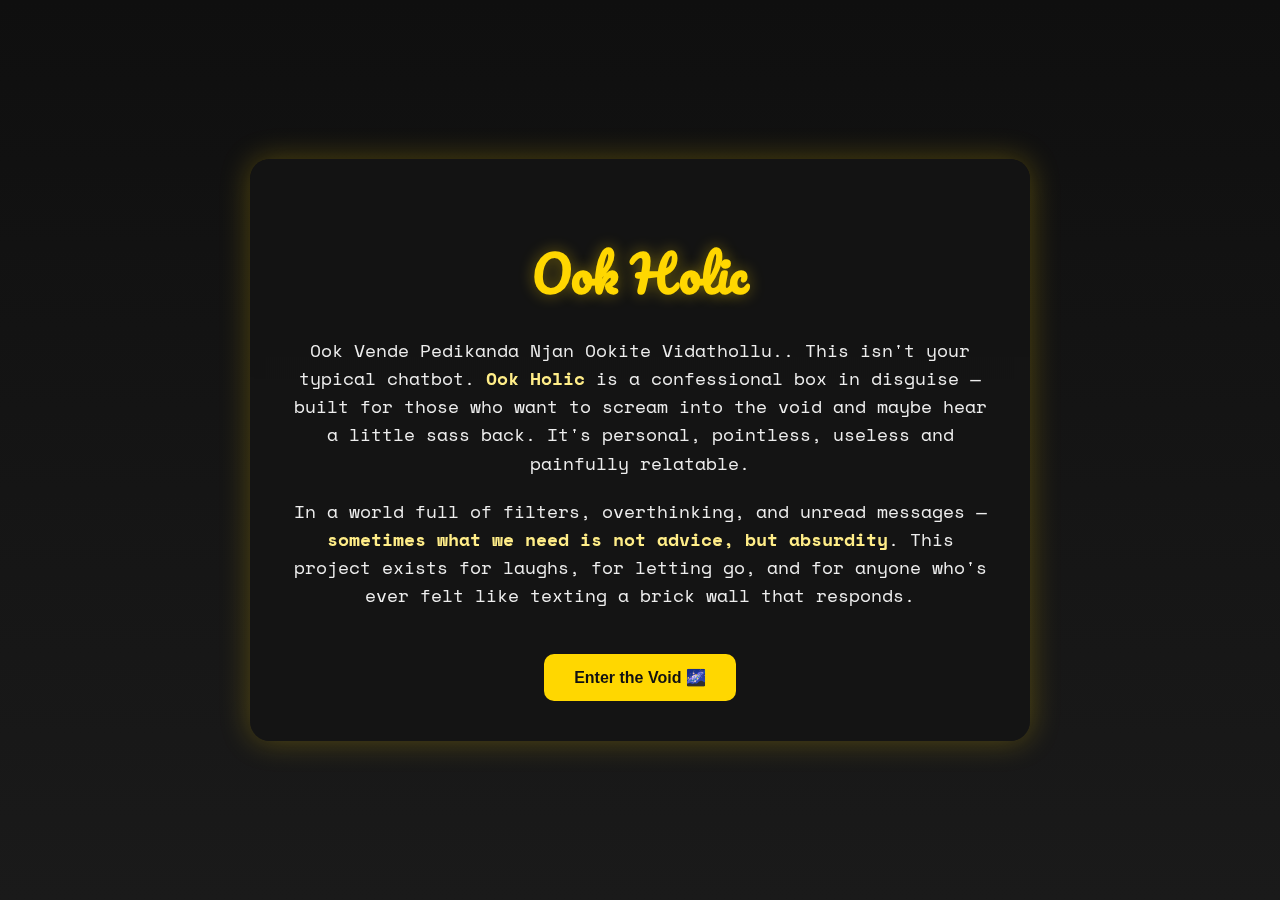
<file: index.html>
<!DOCTYPE html>
<html lang="en">
<head>
  <meta charset="UTF-8">
  <title>Ook Holic - Welcome</title>
  <link href="https://fonts.googleapis.com/css2?family=Pacifico&family=Space+Mono&display=swap" rel="stylesheet">
  <style>
    body {
      margin: 0;
      padding: 0;
      height: 100vh;
      background: linear-gradient(to bottom, #0f0f0f, #1a1a1a);
      color: #ffd700;
      font-family: 'Space Mono', monospace;
      display: flex;
      justify-content: center;
      align-items: center;
      flex-direction: column;
      text-align: center;
      overflow: hidden;
      position: relative;
    }

    /* Starry Background */
    body::before {
      content: "";
      position: absolute;
      top: 0; left: 0;
      width: 100%; height: 100%;
      background: transparent url('https://wallpapers.com/images/featured-full/aesthetic-star-laptop-4uzpmnpn3gf2ammu.png') repeat;
      z-index: 1.5;
      animation: moveStars 60s linear infinite;
      opacity: 0.25;
    }

    @keyframes moveStars {
      from { background-position: 0 0; }
      to { background-position: -5000px 3000px; }
    }

    .container {
      position: relative;
      z-index: 1;
      max-width: 700px;
      padding: 40px;
      border-radius: 20px;
      background: rgba(20, 20, 20, 0.8);
      box-shadow: 0 0 30px #ffd70044;
      backdrop-filter: blur(6px);
    }

    h1 {
      font-family: 'Pacifico', cursive;
      font-size: 3em;
      color: #ffd700;
      margin-bottom: 10px;
      text-shadow: 0 0 15px #ffd70066;
    }

    .intro, .why {
      margin: 20px 0;
      font-size: 1.1em;
      color: #eeeeee;
      line-height: 1.6;
    }

    .intro span, .why span {
      color: #ffed88;
      font-weight: bold;
    }

    .enter-btn {
      background-color: #ffd700;
      color: #111;
      padding: 14px 30px;
      border: none;
      border-radius: 10px;
      font-size: 1em;
      cursor: pointer;
      font-weight: bold;
      transition: all 0.3s ease;
      margin-top: 25px;
    }

    .enter-btn:hover {
      background-color: #e6c200;
      box-shadow: 0 0 12px #ffd700aa;
      transform: scale(1.05);
    }
  </style>
</head>
<body>
  <div class="container">
    <h1>Ook Holic</h1>

    <p class="intro">
     Ook Vende Pedikanda Njan Ookite Vidathollu.. This isn't your typical chatbot. <span>Ook Holic</span> is a confessional box in disguise — built for those who want to scream into the void and maybe hear a little sass back. It's personal, pointless, useless and painfully relatable.
    </p>

    <p class="why">
      In a world full of filters, overthinking, and unread messages — <span>sometimes what we need is not advice, but absurdity</span>. This project exists for laughs, for letting go, and for anyone who's ever felt like texting a brick wall that responds.
    </p>

    <a href="OokHolic.html">
      <button class="enter-btn">Enter the Void 🌌</button>
    </a>
  </div>
</body>
</html>
</file>
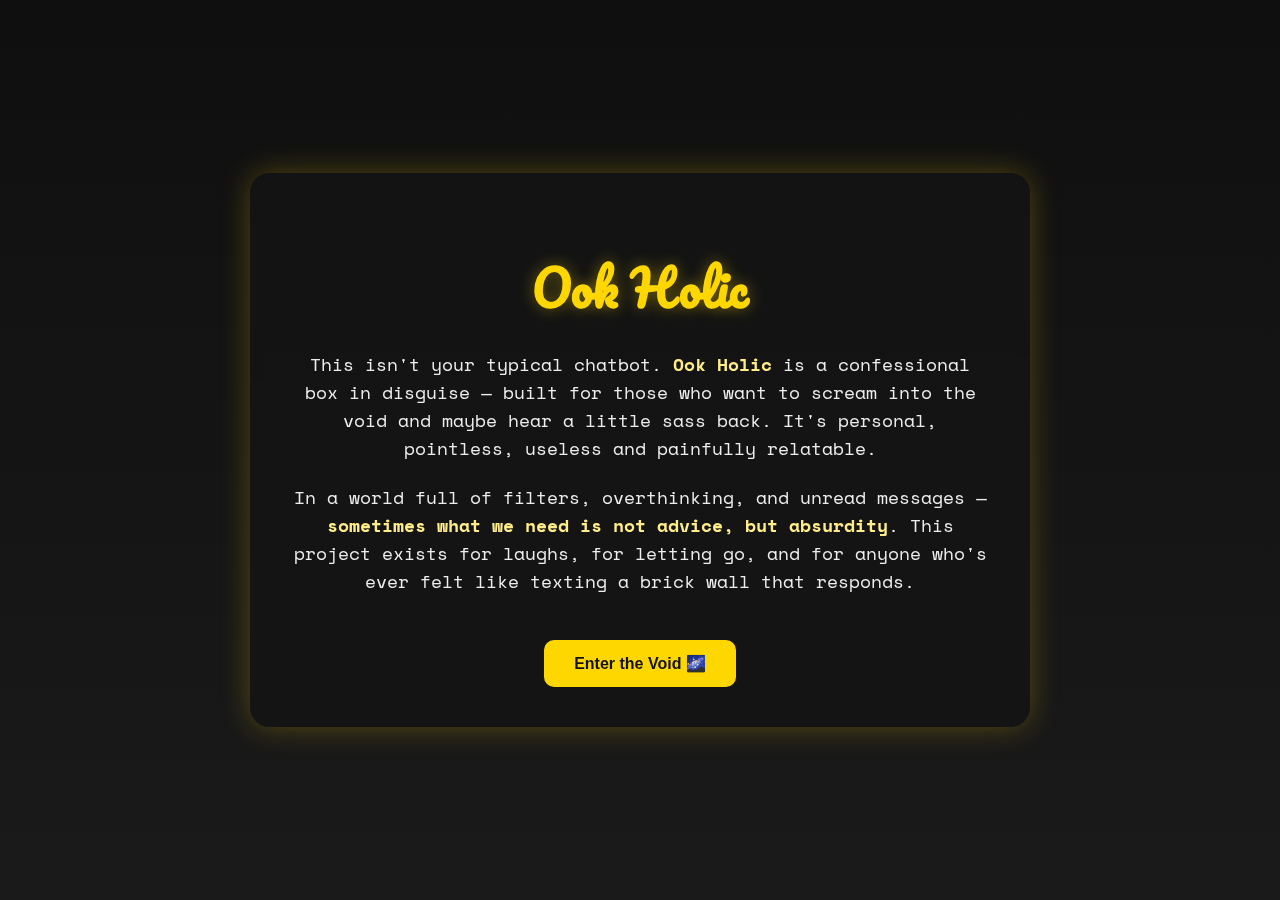
<file: index-LAPTOP-0GC1J2DL.html>
<!DOCTYPE html>
<html lang="en">
<head>
  <meta charset="UTF-8">
  <title>Ook Holic - Welcome</title>
  <link href="https://fonts.googleapis.com/css2?family=Pacifico&family=Space+Mono&display=swap" rel="stylesheet">
  <style>
    body {
      margin: 0;
      padding: 0;
      height: 100vh;
      background: linear-gradient(to bottom, #0f0f0f, #1a1a1a);
      color: #ffd700;
      font-family: 'Space Mono', monospace;
      display: flex;
      justify-content: center;
      align-items: center;
      flex-direction: column;
      text-align: center;
      overflow: hidden;
      position: relative;
    }

    /* Starry Background */
    body::before {
      content: "";
      position: absolute;
      top: 0; left: 0;
      width: 100%; height: 100%;
      background: transparent url('https://wallpapers.com/images/featured-full/aesthetic-star-laptop-4uzpmnpn3gf2ammu.png') repeat;
      z-index: 0;
      animation: moveStars 60s linear infinite;
      opacity: 0.25;
    }

    @keyframes moveStars {
      from { background-position: 0 0; }
      to { background-position: -5000px 3000px; }
    }

    .container {
      position: relative;
      z-index: 1;
      max-width: 700px;
      padding: 40px;
      border-radius: 20px;
      background: rgba(20, 20, 20, 0.8);
      box-shadow: 0 0 30px #ffd70044;
      backdrop-filter: blur(6px);
    }

    h1 {
      font-family: 'Pacifico', cursive;
      font-size: 3em;
      color: #ffd700;
      margin-bottom: 10px;
      text-shadow: 0 0 15px #ffd70066;
    }

    .intro, .why {
      margin: 20px 0;
      font-size: 1.1em;
      color: #eeeeee;
      line-height: 1.6;
    }

    .intro span, .why span {
      color: #ffed88;
      font-weight: bold;
    }

    .enter-btn {
      background-color: #ffd700;
      color: #111;
      padding: 14px 30px;
      border: none;
      border-radius: 10px;
      font-size: 1em;
      cursor: pointer;
      font-weight: bold;
      transition: all 0.3s ease;
      margin-top: 25px;
    }

    .enter-btn:hover {
      background-color: #e6c200;
      box-shadow: 0 0 12px #ffd700aa;
      transform: scale(1.05);
    }
  </style>
</head>
<body>
  <div class="container">
    <h1>Ook Holic</h1>

    <p class="intro">
      This isn't your typical chatbot. <span>Ook Holic</span> is a confessional box in disguise — built for those who want to scream into the void and maybe hear a little sass back. It's personal, pointless, useless and painfully relatable.
    </p>

    <p class="why">
      In a world full of filters, overthinking, and unread messages — <span>sometimes what we need is not advice, but absurdity</span>. This project exists for laughs, for letting go, and for anyone who's ever felt like texting a brick wall that responds.
    </p>
    <a href="OokHolic.html">
      <button class="enter-btn">Enter the Void 🌌</button>
    </a>
  </div>
</body>
</html>
</file>
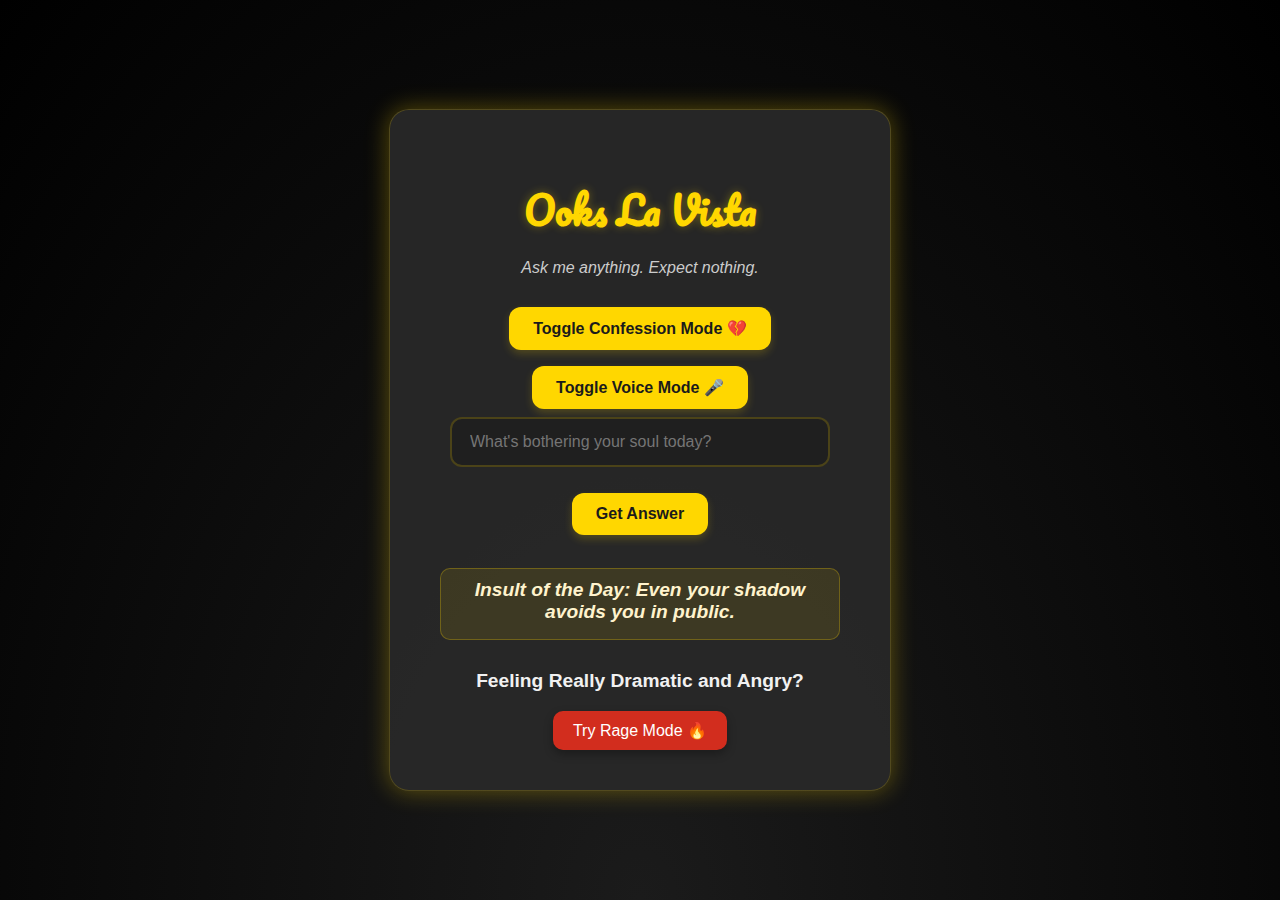
<file: OokHolic-LAPTOP-0GC1J2DL.html>
<!DOCTYPE html>
<html lang="en">
<head>
  <meta charset="UTF-8">
  <title>Ook Holic</title>
  <link rel="stylesheet" href="style.css">
  
  <!-- Importing Pacifico font from Google Fonts -->
  <link href="https://fonts.googleapis.com/css2?family=Pacifico&display=swap" rel="stylesheet">
</head>
<body>
  <div class="container">
    <!-- Applying the font directly here -->
    <h1 style="font-family: 'Pacifico', cursive;">Ooks La Vista</h1>
    <p class="tagline">Ask me anything. Expect nothing.</p>

    <button class="confess-btn" onclick="toggleConfessionMode()">Toggle Confession Mode 💔</button>
    <button class="voice-btn" onclick="toggleVoice()">Toggle Voice Mode 🎤</button>

    <input type="text" id="question" placeholder="What's bothering your soul today?">
    <button class="ask-btn" onclick="giveAnswer()">Get Answer</button>

    <div id="answerBox" class="answer-box">🌀</div>
    <div style="margin-top: 30px; text-align: center;">
  <p style="font-weight: bold; font-size: 1.2em;">Feeling Really Dramatic and Angry?</p>
  <a href="shred.html">
    <button style="
      background-color: rgb(210, 45, 30);
      color: white;
      padding: 10px 20px;
      border: none;
      border-radius: 10px;
      font-size: 16px;
      cursor: pointer;
      box-shadow: 0px 4px 10px rgba(0, 0, 0, 0.3);
      transition: transform 0.2s ease;">
      Try Rage Mode 🔥
    </button>
  </a>
</div>
  </div>
  <script src="script.js"></script>
</body>
</html>
</file>
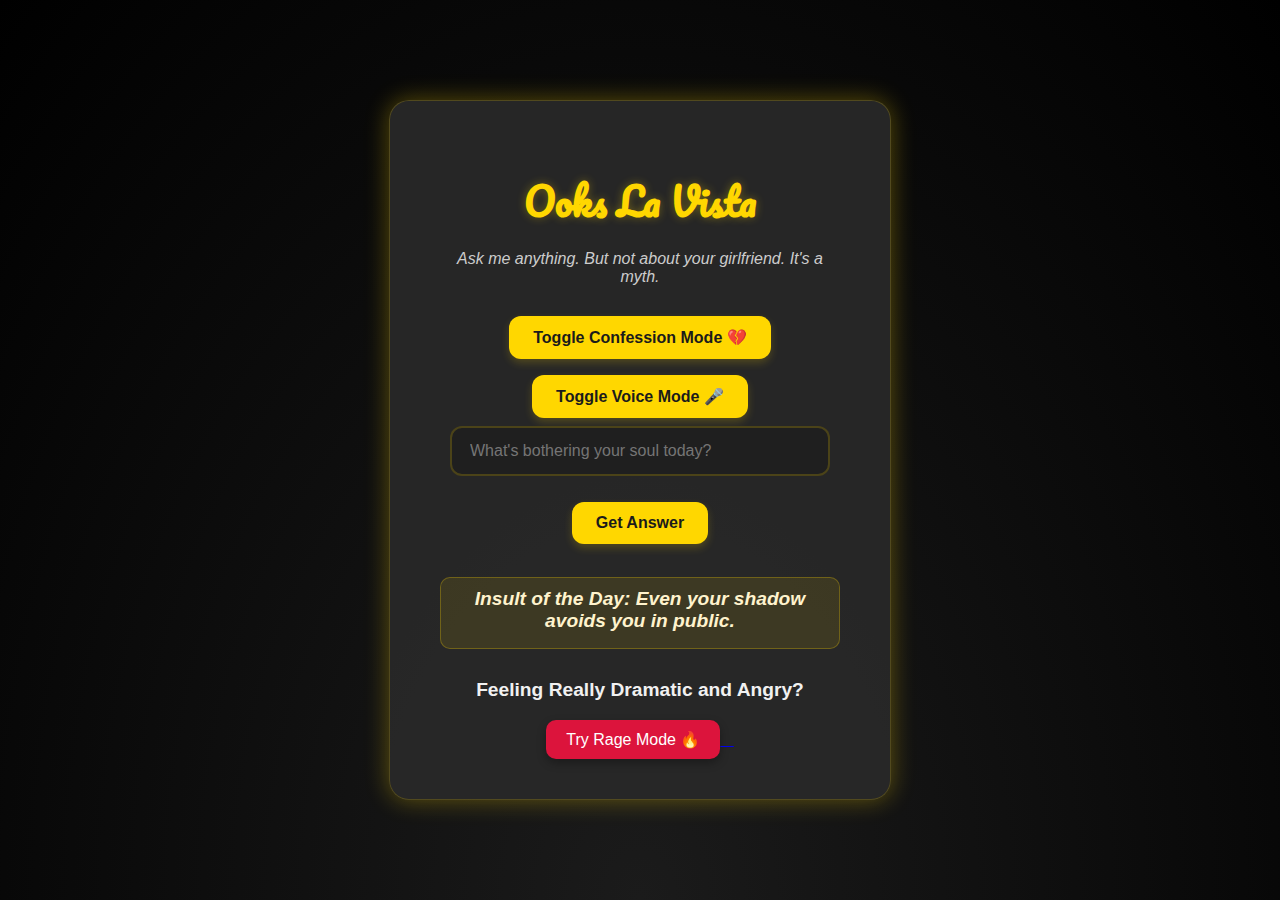
<file: OokHolic.html>
<!DOCTYPE html>
<html lang="en">
<head>
  <meta charset="UTF-8">
  <title>Ook Holic</title>
  <link rel="stylesheet" href="style.css">
  
  <!-- Importing Pacifico font from Google Fonts -->
  <link href="https://fonts.googleapis.com/css2?family=Pacifico&display=swap" rel="stylesheet">
</head>
<body>
  <div class="container">
    <!-- Applying the font directly here -->
    <h1 style="font-family: 'Pacifico', cursive;">Ooks La Vista</h1>
    <p class="tagline">Ask me anything. But not about your girlfriend. It's a myth.</p>

    <button class="confess-btn" onclick="toggleConfessionMode()">Toggle Confession Mode 💔</button>
    <button class="voice-btn" onclick="toggleVoice()">Toggle Voice Mode 🎤</button>

    <input type="text" id="question" placeholder="What's bothering your soul today?">
    <button class="ask-btn" onclick="giveAnswer()">Get Answer</button>

    <div id="answerBox" class="answer-box">🌀</div>
    <div style="margin-top: 30px; text-align: center;">
      <p style="font-weight: bold; font-size: 1.2em;">Feeling Really Dramatic and Angry?</p>
      <a href="shred.html">
        <button style="
          background-color: crimson;
          color: white;
      padding: 10px 20px;
      border: none;
      border-radius: 10px;
      font-size: 16px;
      cursor: pointer;
      box-shadow: 0px 4px 10px rgba(0, 0, 0, 0.3);
      transition: transform 0.2s ease;">
      Try Rage Mode 🔥
    </button>
  </a>
  </div>

  <script src="script.js"></script>
</body>
</html>
</file>
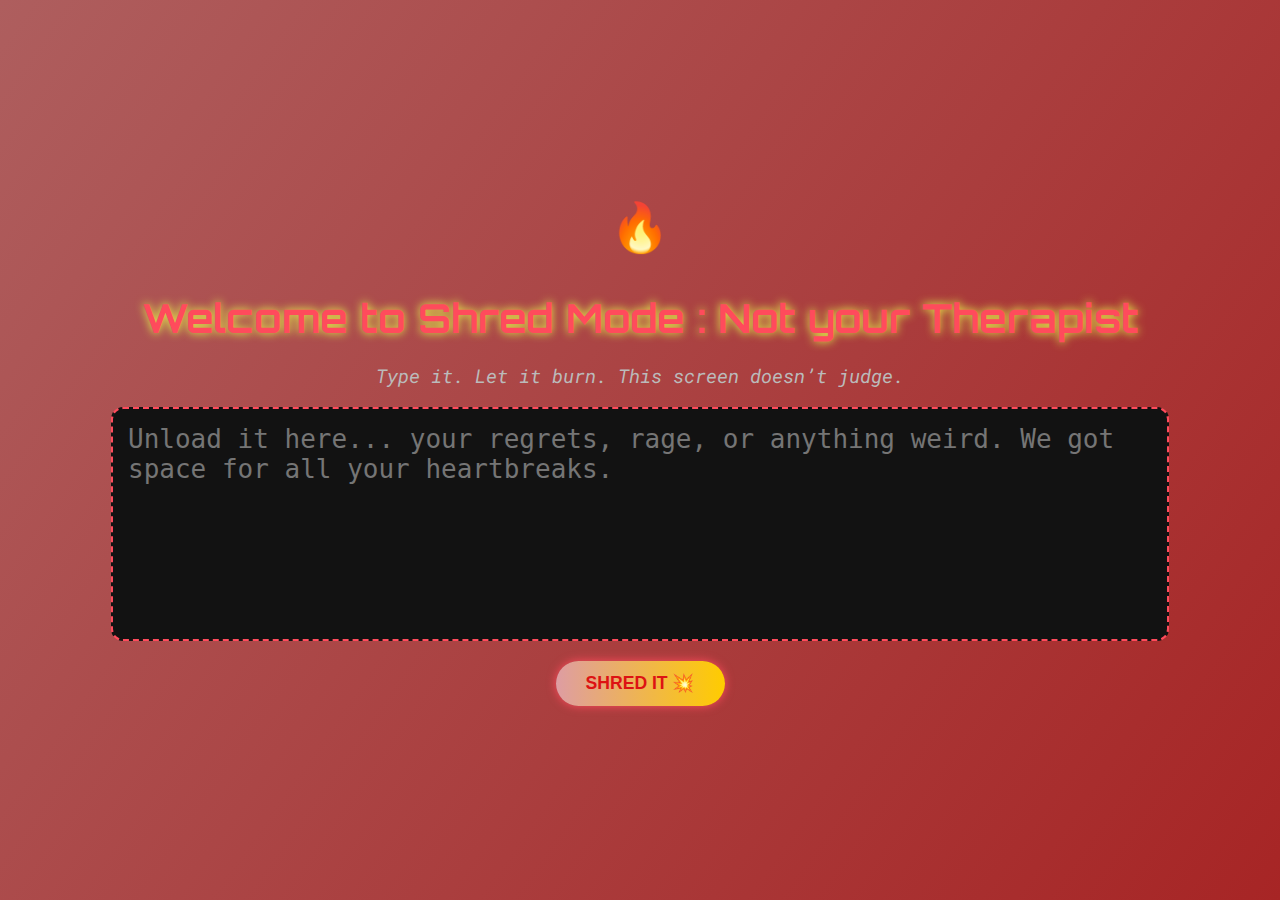
<file: shred.html>
<!DOCTYPE html>
<html lang="en">
<head>
  <meta charset="UTF-8">
  <title>Shred Mode: Not your Therapist</title>
  <style>
    @import url('https://fonts.googleapis.com/css2?family=Orbitron:wght@500&family=Roboto+Mono&display=swap');

    body {
      margin: 0;
      padding: 0;
      background: linear-gradient(125deg, #ae5e5e, #a72525);
      color: #f2f2f2;
      font-family: 'Roboto Mono', monospace;
      font-size: 1em;
      display: flex;
      flex-direction: column;
      align-items: center;
      justify-content: center;
      height: 100vh;
      overflow: hidden;
    }

    h1 {
      font-family: 'Orbitron', sans-serif;
      font-size: 2.5em;
      color: #ff4b5c;
      text-shadow: 0 0 10px #e7ff4b;
      margin-bottom: 0.5em;
    }

    textarea {
      width: 80%;
      height: 200px;
      background-color: #121212;
      border: 2px dashed #ff4b5c;
      color: #f9f9f9;
      font-size: 2em;
      padding: 15px;
      border-radius: 12px;
      resize: none;
      outline: none;
      transition: 0.3s ease;
    }

    textarea:focus {
      border-color: #ffcc00;
      box-shadow: 0 0 10px #ffcc00;
    }

    .shred-button {
      margin-top: 20px;
      padding: 12px 30px;
      font-size: 1.1em;
      font-weight: bold;
      color: rgb(221, 19, 19);
      background: linear-gradient(to right, #de9da3, #ffcc00);
      border: none;
      border-radius: 50px;
      cursor: pointer;
      box-shadow: 0 0 10px #ff4b5c;
      transition: transform 0.2s ease, box-shadow 0.3s ease;
      background-size: cover;
    }

    .shred-button:hover {
      transform: scale(1.1);
      box-shadow: 0 0 20px #ff4b5c;
    }

    .emoji {
      font-size: 3em;
      margin-bottom: 10px;
      animation: pulse 3s infinite;
    }

    @keyframes pulse {
      0%, 100% { transform: scale(1); opacity: 1; }
      50% { transform: scale(1.1); opacity: 0.7; }
    }

    .tagline {
      font-size: 1.2em;
      color: #bbbbbb;
      margin-bottom: 1em;
      font-style: italic;
    }
    
  </style>
</head>
<body>

  <div class="emoji">🔥</div>
  <h1>Welcome to Shred Mode
    <span class="not-therapist"> : Not your Therapist</span>
  </h1>
  <div class="tagline">Type it. Let it burn. This screen doesn’t judge.</div>
  

  <textarea placeholder="Unload it here... your regrets, rage, or anything weird. We got space for all your heartbreaks."></textarea>

  <button class="shred-button" onclick="shred()">SHRED IT 💥</button>

<script>
  function shred() {
    const textarea = document.querySelector('textarea');
    const audio = document.getElementById('shredAudio');
    if (textarea.value.trim() === '') {
      alert("Empty? Give yourself something to destroy.");
    } else {
      if (audio) {
        audio.currentTime = 0; // rewind to start
        audio.play(); // play audio
      }
      alert("🔥 Text shredded. Pain processed. Rage respected.");
      textarea.value = '';
    }
  }
</script>
<audio id="shredAudio" src="c:\Users\Shibin Biju Mathew\Downloads\crosscut-paper-shredder-90518.mp3" preload="auto"></audio>

</body>
</html>
</file>
<file: style.css>
/* Starry animated background */
body {
  margin: 0;
  padding: 0;
  background: radial-gradient(ellipse at bottom, #1b1b1b 0%, #000000 100%);
  color: #f1f1f1;
  font-family: 'Segoe UI', Tahoma, Geneva, Verdana, sans-serif;
  display: flex;
  justify-content: center;
  align-items: center;
  height: 100vh;
  overflow: hidden;
  position: relative;
}

/* Star particles */
body::before {
  content: "";
  position: absolute;
  top: 0; left: 0;
  width: 100%; height: 100%;
  background: transparent url('https://tse2.mm.bing.net/th/id/OIP.LTmyP2h-zrRGn8B2bXZfCQHaEo?rs=1&pid=ImgDetMain&o=7&rm=3.png') repeat;
  z-index: 0;
  animation: moveStars 50s linear infinite;
  opacity: 1;
}

@keyframes moveStars {
  from { background-position: 0 0; }
  to { background-position: -10000px 5000px; }
}

.container {
  position: relative;
  z-index: 1;
  background: rgba(40, 40, 40, 0.95);
  padding: 40px 50px;
  border-radius: 20px;
  box-shadow: 0 0 25px #ffd70055;
  text-align: center;
  max-width: 90%;
  width: 400px;
  border: 1px solid #ffd70033;
}

h1 {
  font-family: 'Pacifico', cursive;
  font-size: 2.4em;
  color: #ffd700;
  margin-bottom: 12px;
  text-shadow: 0 0 10px #ffd70055;
}

.tagline {
  font-style: italic;
  color: #ccc;
  margin-bottom: 22px;
}

input[type="text"] {
  padding: 14px 18px;
  width: 85%;
  border: 2px solid #ffd70033;
  border-radius: 12px;
  font-size: 1em;
  margin-bottom: 18px;
  outline: none;
  background: #1f1f1f;
  color: #ffd700;
}

.ask-btn, .confess-btn, .voice-btn {
  background-color: #ffd700;
  border: none;
  padding: 12px 24px;
  margin: 8px;
  font-size: 1em;
  font-weight: bold;
  border-radius: 12px;
  cursor: pointer;
  transition: all 0.3s ease;
  color: #1b1b1b;
  box-shadow: 0 4px 8px rgba(255, 215, 0, 0.2);
}

.ask-btn:hover, .confess-btn:hover, .voice-btn:hover {
  background-color: #e6c200;
  transform: scale(1.05);
  box-shadow: 0 0 12px #ffd700aa;
}

.answer-box {
  margin-top: 25px;
  font-size: 1.2em;
  color: #fff3cd;
  font-weight: bold;
  min-height: 50px;
  padding: 10px;
  word-wrap: break-word;
  border-radius: 10px;
  background: rgba(255, 215, 0, 0.1);
  border: 1px solid #ffd70044;
}
</file>
